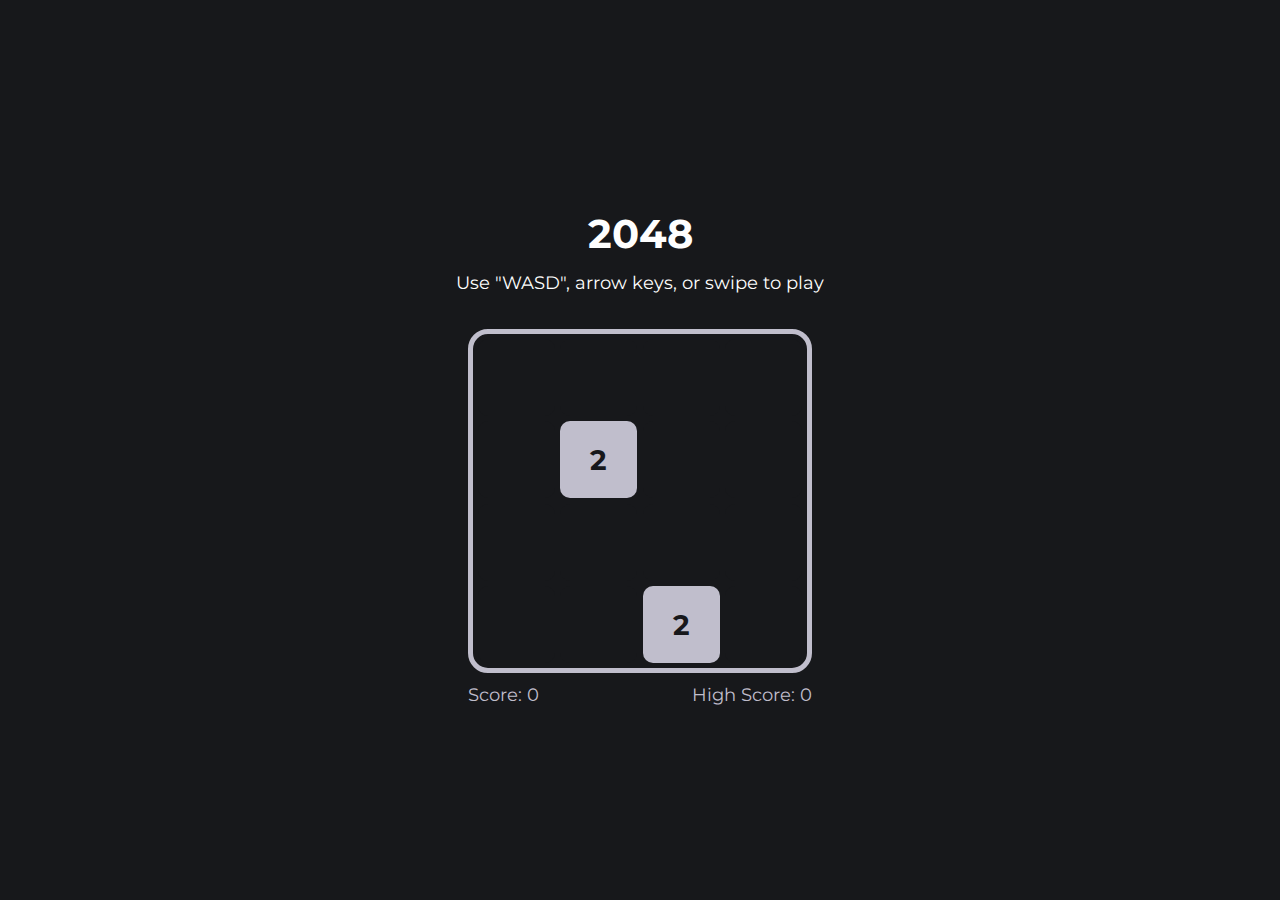
<file: 2048/index.html>
<!DOCTYPE html>
<html lang="en">
<head>
    <title>2048 - jsminigame</title>
    <meta charset="UTF-8">
    <meta name="viewport" content="width=device-width, initial-scale=1">

    <link rel="stylesheet" href="assets/css/ui.css">
    <link rel="stylesheet" href="assets/css/game.css">

    <link rel="icon" type="image/x-icon" href="img/favicon.ico">
    <link rel="shortcut icon" href="img/favicon.ico" type="image/x-icon"/>
</head>
<body>
<span id="loader">Game Initializing...</span>

<main>
    <div class="wrapper">
        <header class="hero">
            <h2 class="title">2048</h2>
            <span class="subtitle">Use "WASD", arrow keys, or swipe to play</span>
        </header>

        <section>
            <div class="frame">
                <span id="message"></span>
                <div id="board" tabindex="0"></div>
            </div>
            <span class="info">
                <span>Score: <span id="currentScore">0</span></span>
                <span>High Score: <span id="highScore">0</span></span>
            </span>
        </section>
    </div>
</main>

<script src="assets/js/game.js"></script>
<script src="assets/js/simple-swipe.js"></script>
</body>
</html>
</file>
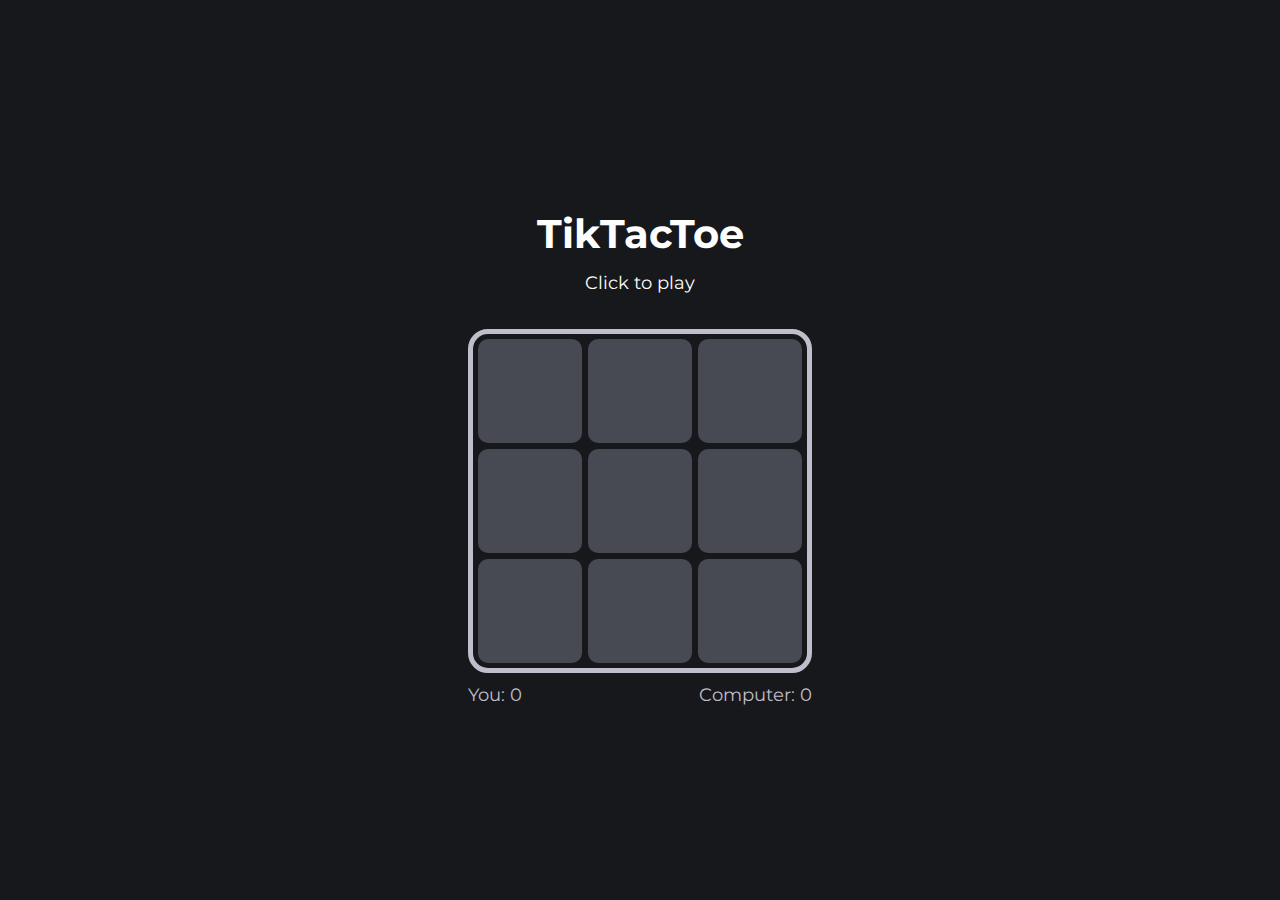
<file: TikTacToe/index.html>
<!DOCTYPE html>
<html lang="en">
<head>
    <title>TikTacToe - jsminigame</title>
    <meta charset="UTF-8">
    <meta name="viewport" content="width=device-width, initial-scale=1">

    <link rel="stylesheet" href="assets/css/ui.css">
    <link rel="stylesheet" href="assets/css/game.css">

    <link rel="icon" type="image/x-icon" href="img/favicon.ico">
    <link rel="shortcut icon" href="img/favicon.ico" type="image/x-icon"/>
</head>
<body>
<span id="loader">Game Initializing...</span>

<main>
    <div class="wrapper">
        <header class="hero">
            <h2 class="title">TikTacToe</h2>
            <span class="subtitle">Click to play</span>
        </header>

        <section>
            <div class="frame">
                <span id="message"></span>
                <div id="board" tabindex="0"></div>
            </div>
            <span class="info">
                <span>You: <span id="playerScore">0</span></span>
                <span>Computer: <span id="computerScore">0</span></span>
            </span>
        </section>
    </div>
</main>

<script src="assets/js/game.js"></script>
</body>
</html>
</file>
<file: 2048/assets/css/ui.css>
/*
 * jsminigame ui.css
 * https://github.com/katorlys/jsminigame
 *
 * Copyright (c) 2024 Katorly Lab (https://github.com/katorlys)
 *
 * This Source Code Form is subject to the terms of the Mozilla Public
 * License, v. 2.0. If a copy of the MPL was not distributed with this
 * file, You can obtain one at https://mozilla.org/MPL/2.0/.
 */

@import url('https://fonts.googleapis.com/css2?family=Montserrat&display=swap');

/* Reset */
* {
    margin: 0;
    padding: 0;
    box-sizing: border-box;
    line-height: 1.15;
}

body {
    user-select: none;
    background-color: var(--black);
    font-family: 'Montserrat', sans-serif;

    --red: #FF6352;
    --orange: #FF8A00;
    --yellow: #FFC700;
    --lime: #95E01C;
    --green: #1DDE6A;
    --cyan: #1DDEDE;
    --blue: #39B8FF;
    --purple: #9E8EFF;
    --magenta: #D57DFF;
    --pink: #FF7DF2;
    --white: #FEFEFE;
    --grey: #C0BECC;
    --dimmed: #888595;
    --dark: #474953;
    --black: #17181B;

    --line-height: 1.5;
    --small-size: 0.85rem;
    --regular-size: 1.15rem;
    --large-size: 1.5rem;
    --transition-duration: 0.3s;
}

#loader {
    position: absolute;
    display: flex;
    justify-content: center;
    align-items: center;
    width: 100%;
    height: 100%;
    z-index: 9999;
    background-color: var(--black);
    font-size: var(--large-size);
    transition: opacity .2s linear;
}

a, p, span {
    color: var(--grey);
    font-size: var(--regular-size);
    line-height: var(--line-height);
}

a {
    text-decoration: underline;
    transition: color var(--transition-duration) ease-out;
}
a:hover {
    color: var(--white);
}

main {
    display: flex;
    flex-wrap: wrap;
    justify-content: center;
    align-items: center;
    flex-direction: column;
    width: 100%;
    height: 100vh;
}

.wrapper {
}

.hero {
    display: flex;
    flex-wrap: wrap;
    justify-content: center;
    align-items: center;
    flex-direction: column;
    padding: 1.5rem 0;
    margin: auto;
}

.title {
    padding: 0.75rem 0;
    font-size: 2.5rem;
    color: var(--white);
}

.subtitle {
    color: var(--white);
}
</file>
<file: 2048/assets/css/game.css>
section {
    display: flex;
    flex-wrap: wrap;
    justify-content: center;
    align-items: center;
    flex-direction: column;
    padding: 0.5rem 0;
}

.frame {
    display: flex;
    justify-content: center;
    align-items: center;
    min-width: 21.5rem;
    min-height: 21.5rem;
    border: var(--grey) 5px solid;
    border-radius: 20px;
}

#message {
    position: absolute;
    display: none;
    justify-content: center;
    align-items: center;
    z-index: 99;
    min-width: 20.25rem;
    min-height: 20.25rem;
    background-color: rgba(192, 190, 204, 0.75);
    text-align: center;
    color: var(--black);
    font-size: var(--large-size);
    font-weight: bold;
    border-radius: 10px;
    transition: opacity .2s linear;
}

#board {
    display: grid;
    grid-template-columns: repeat(4, 1fr);
    grid-template-rows: repeat(4, 1fr);
    grid-gap: 0.35rem;
    min-width: 20.25rem;
    min-height: 20.25rem;
    outline: none;
}

.block {
    display: flex;
    justify-content: center;
    align-items: center;
    color: var(--black);
    font-size: 1.75rem;
    font-weight: bold;
    border-radius: 10px;
}

.info {
    display: flex;
    justify-content: space-between;
    width: 21.5rem;
    padding: 0.5rem 0;
}
</file>
<file: TikTacToe/assets/css/ui.css>
/*
 * jsminigame ui.css
 * https://github.com/katorlys/jsminigame
 *
 * Copyright (c) 2024 Katorly Lab (https://github.com/katorlys)
 *
 * This Source Code Form is subject to the terms of the Mozilla Public
 * License, v. 2.0. If a copy of the MPL was not distributed with this
 * file, You can obtain one at https://mozilla.org/MPL/2.0/.
 */

@import url('https://fonts.googleapis.com/css2?family=Montserrat&display=swap');

/* Reset */
* {
    margin: 0;
    padding: 0;
    box-sizing: border-box;
    line-height: 1.15;
}

body {
    user-select: none;
    background-color: var(--black);
    font-family: 'Montserrat', sans-serif;

    --red: #FF6352;
    --orange: #FF8A00;
    --yellow: #FFC700;
    --lime: #95E01C;
    --green: #1DDE6A;
    --cyan: #1DDEDE;
    --blue: #39B8FF;
    --purple: #9E8EFF;
    --magenta: #D57DFF;
    --pink: #FF7DF2;
    --white: #FEFEFE;
    --grey: #C0BECC;
    --dimmed: #888595;
    --dark: #474953;
    --black: #17181B;

    --line-height: 1.5;
    --small-size: 0.85rem;
    --regular-size: 1.15rem;
    --large-size: 1.5rem;
    --transition-duration: 0.3s;
}

#loader {
    position: absolute;
    display: flex;
    justify-content: center;
    align-items: center;
    width: 100%;
    height: 100%;
    z-index: 9999;
    background-color: var(--black);
    font-size: var(--large-size);
    transition: opacity .2s linear;
}

a, p, span {
    color: var(--grey);
    font-size: var(--regular-size);
    line-height: var(--line-height);
}

a {
    text-decoration: underline;
    transition: color var(--transition-duration) ease-out;
}
a:hover {
    color: var(--white);
}

main {
    display: flex;
    flex-wrap: wrap;
    justify-content: center;
    align-items: center;
    flex-direction: column;
    width: 100%;
    height: 100vh;
}

.wrapper {
}

.hero {
    display: flex;
    flex-wrap: wrap;
    justify-content: center;
    align-items: center;
    flex-direction: column;
    padding: 1.5rem 0;
    margin: auto;
}

.title {
    padding: 0.75rem 0;
    font-size: 2.5rem;
    color: var(--white);
}

.subtitle {
    color: var(--white);
}
</file>
<file: TikTacToe/assets/css/game.css>
section {
    display: flex;
    flex-wrap: wrap;
    justify-content: center;
    align-items: center;
    flex-direction: column;
    padding: 0.5rem 0;
}

.frame {
    display: flex;
    justify-content: center;
    align-items: center;
    min-width: 21.5rem;
    min-height: 21.5rem;
    border: var(--grey) 5px solid;
    border-radius: 20px;
}

#message {
    position: absolute;
    display: none;
    justify-content: center;
    align-items: center;
    z-index: 99;
    min-width: 20.25rem;
    min-height: 20.25rem;
    background-color: rgba(192, 190, 204, 0.75);
    text-align: center;
    color: var(--black);
    font-size: var(--large-size);
    font-weight: bold;
    border-radius: 10px;
    transition: opacity .2s linear;
}

#board {
    display: grid;
    grid-template-columns: repeat(3, 1fr);
    grid-template-rows: repeat(3, 1fr);
    grid-gap: 0.35rem;
    min-width: 20.25rem;
    min-height: 20.25rem;
    outline: none;
}

.cell {
    display: flex;
    justify-content: center;
    align-items: center;
    background-color: var(--dark);
    border-radius: 10px;
    transition: background-color var(--transition-duration) ease-out;
    cursor: pointer;
}
.cell::before {
    content: "";
    font-size: 4rem;
    font-weight: bold;
}
.cell:hover {
    background-color: var(--dimmed);
}

.cell.cross {
    background-color: var(--blue);
    cursor: default;
}
.cell.cross::before {
    content: "✕";
    color: var(--white);
}
.cell.cross:hover {
    background-color: var(--blue);
}

.cell.circle {
    background-color: var(--pink);
    cursor: default;
}
.cell.circle::before {
    content: "○";
    color: var(--white);
}
.cell.circle:hover {
    background-color: var(--pink);
}

.info {
    display: flex;
    justify-content: space-between;
    width: 21.5rem;
    padding: 0.5rem 0;
}
</file>
